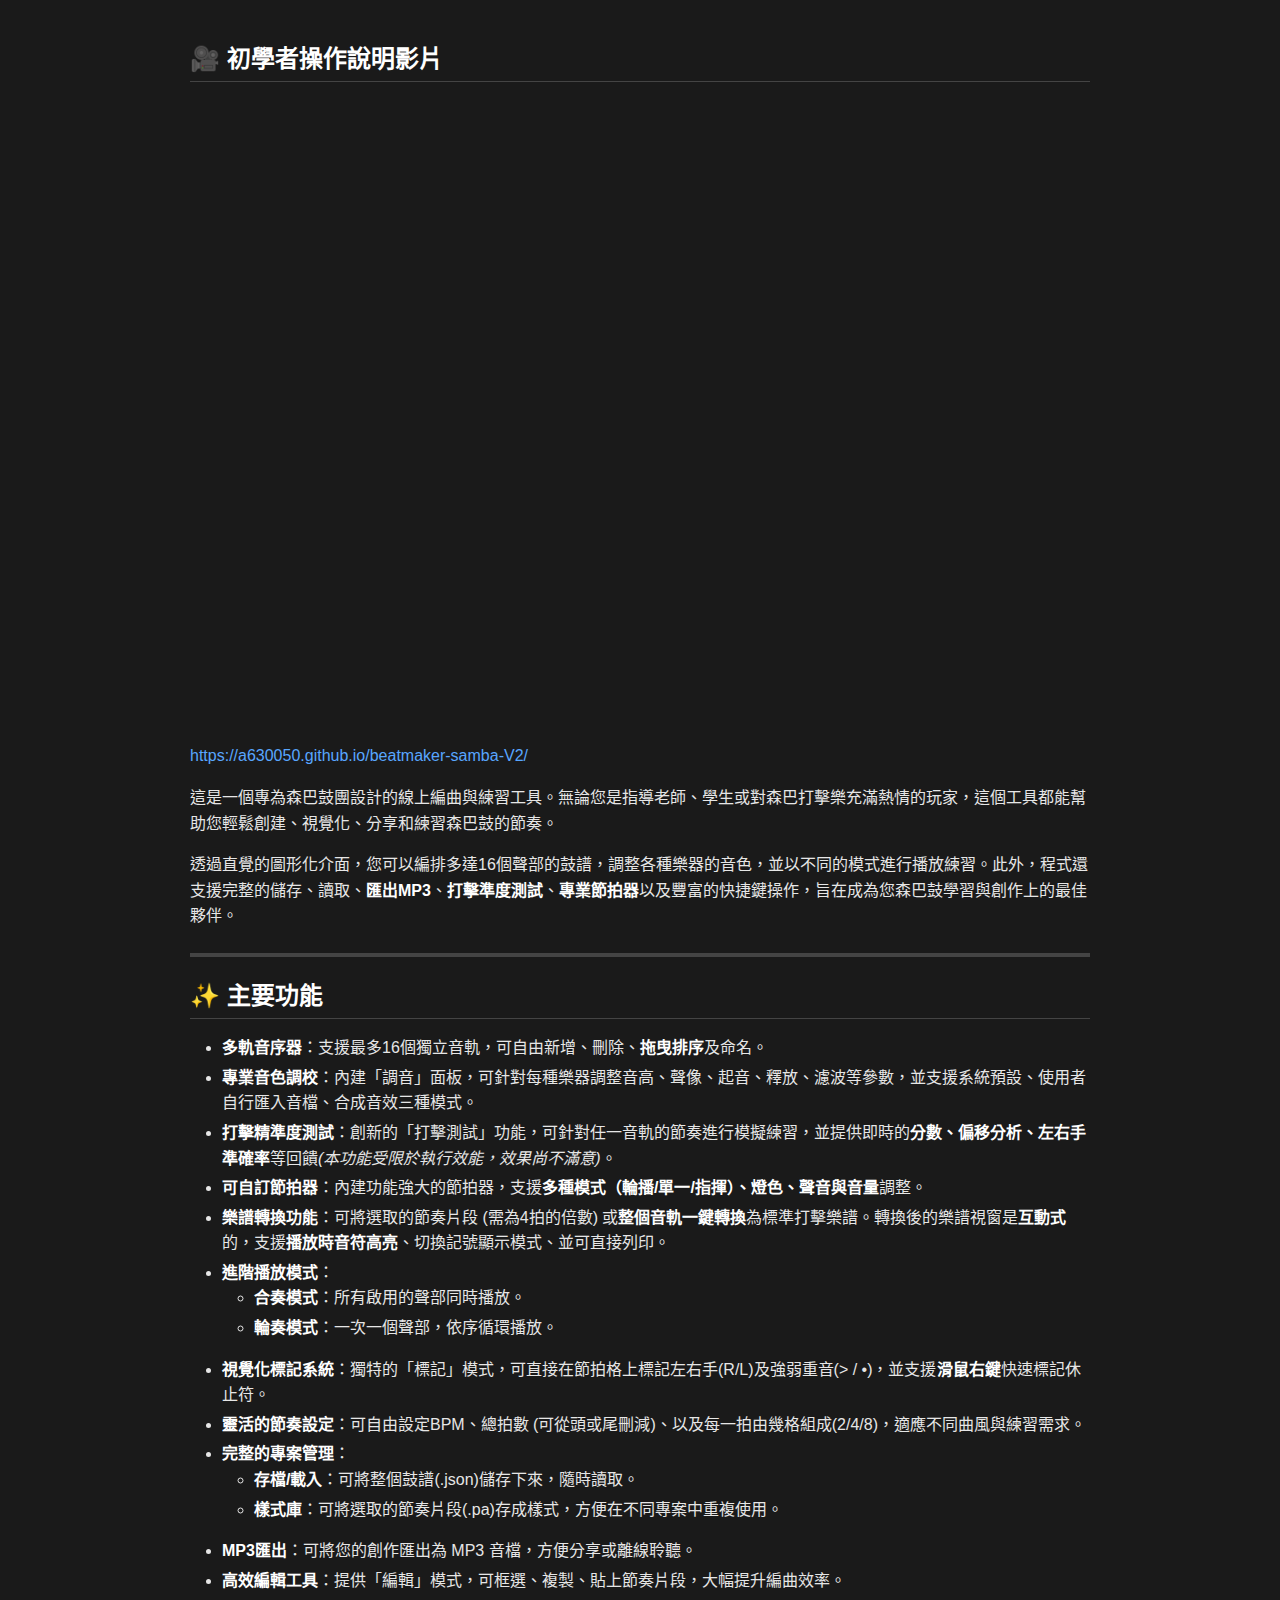
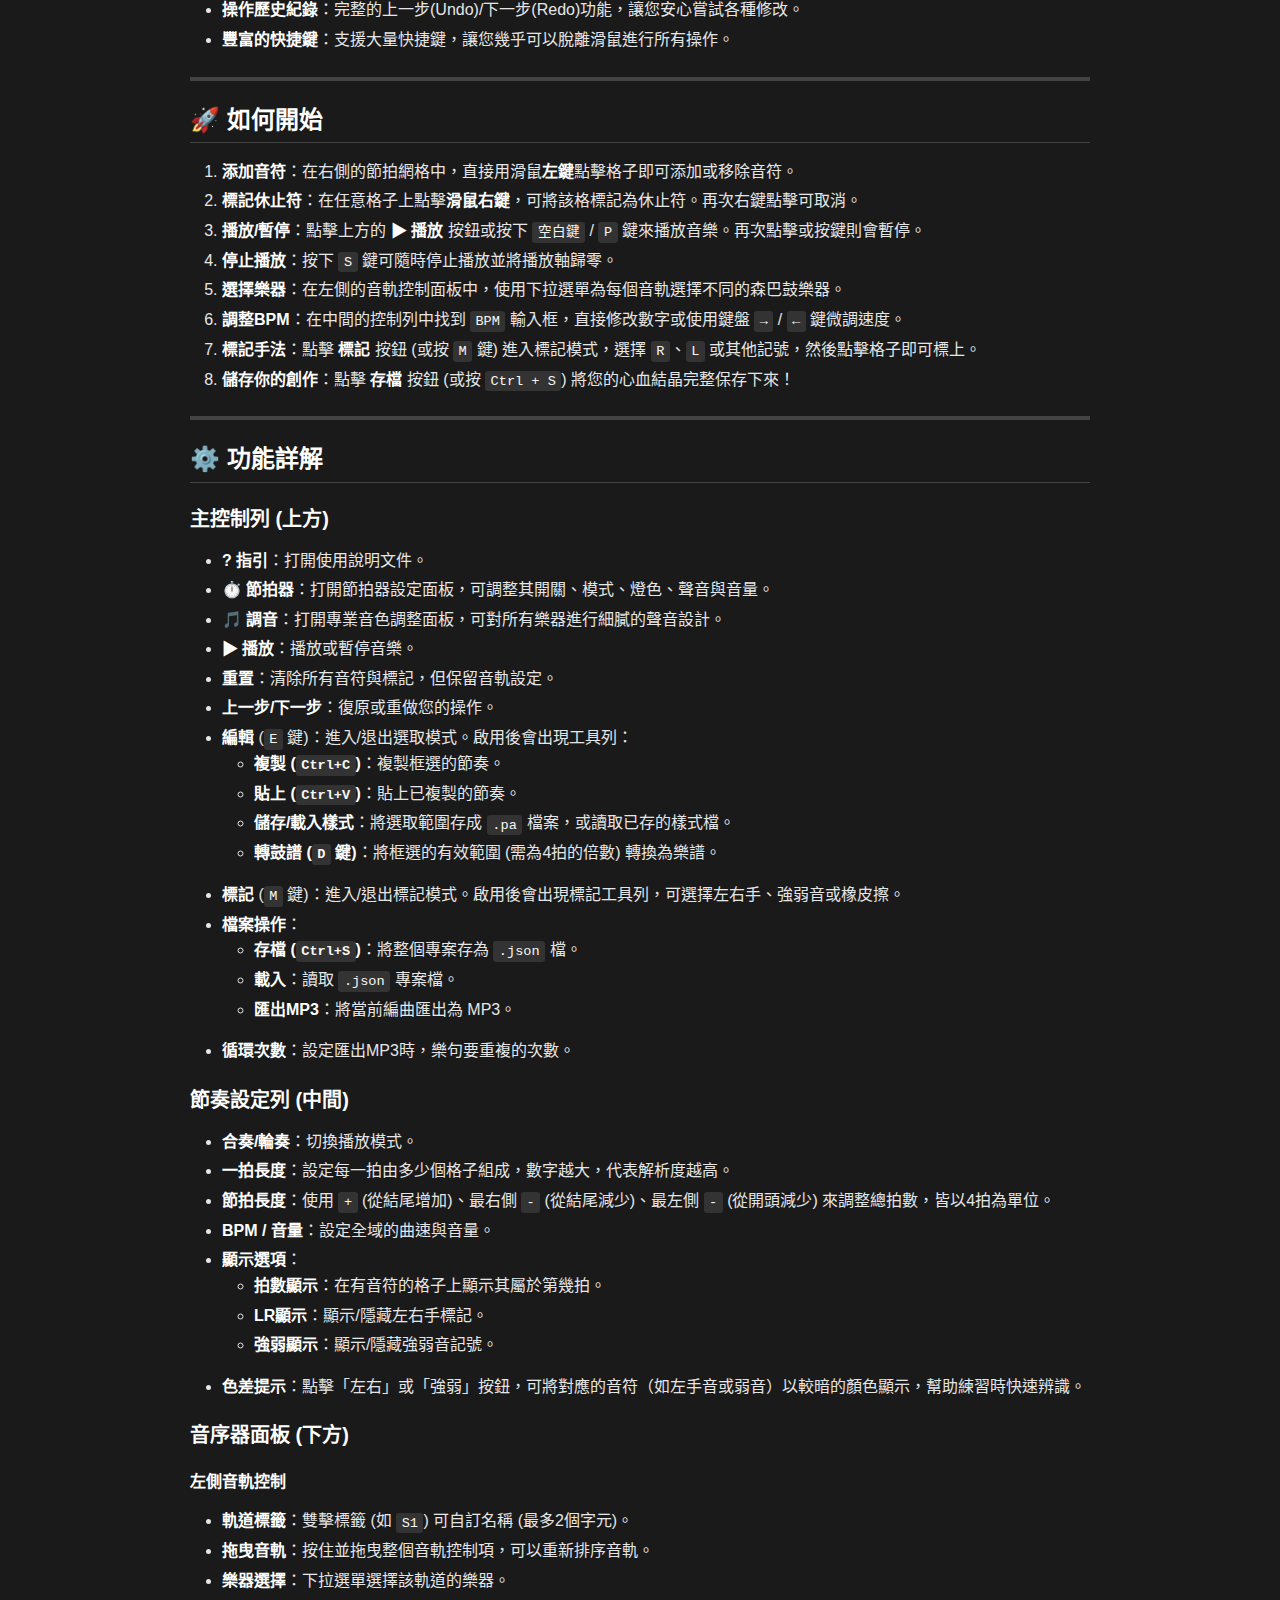
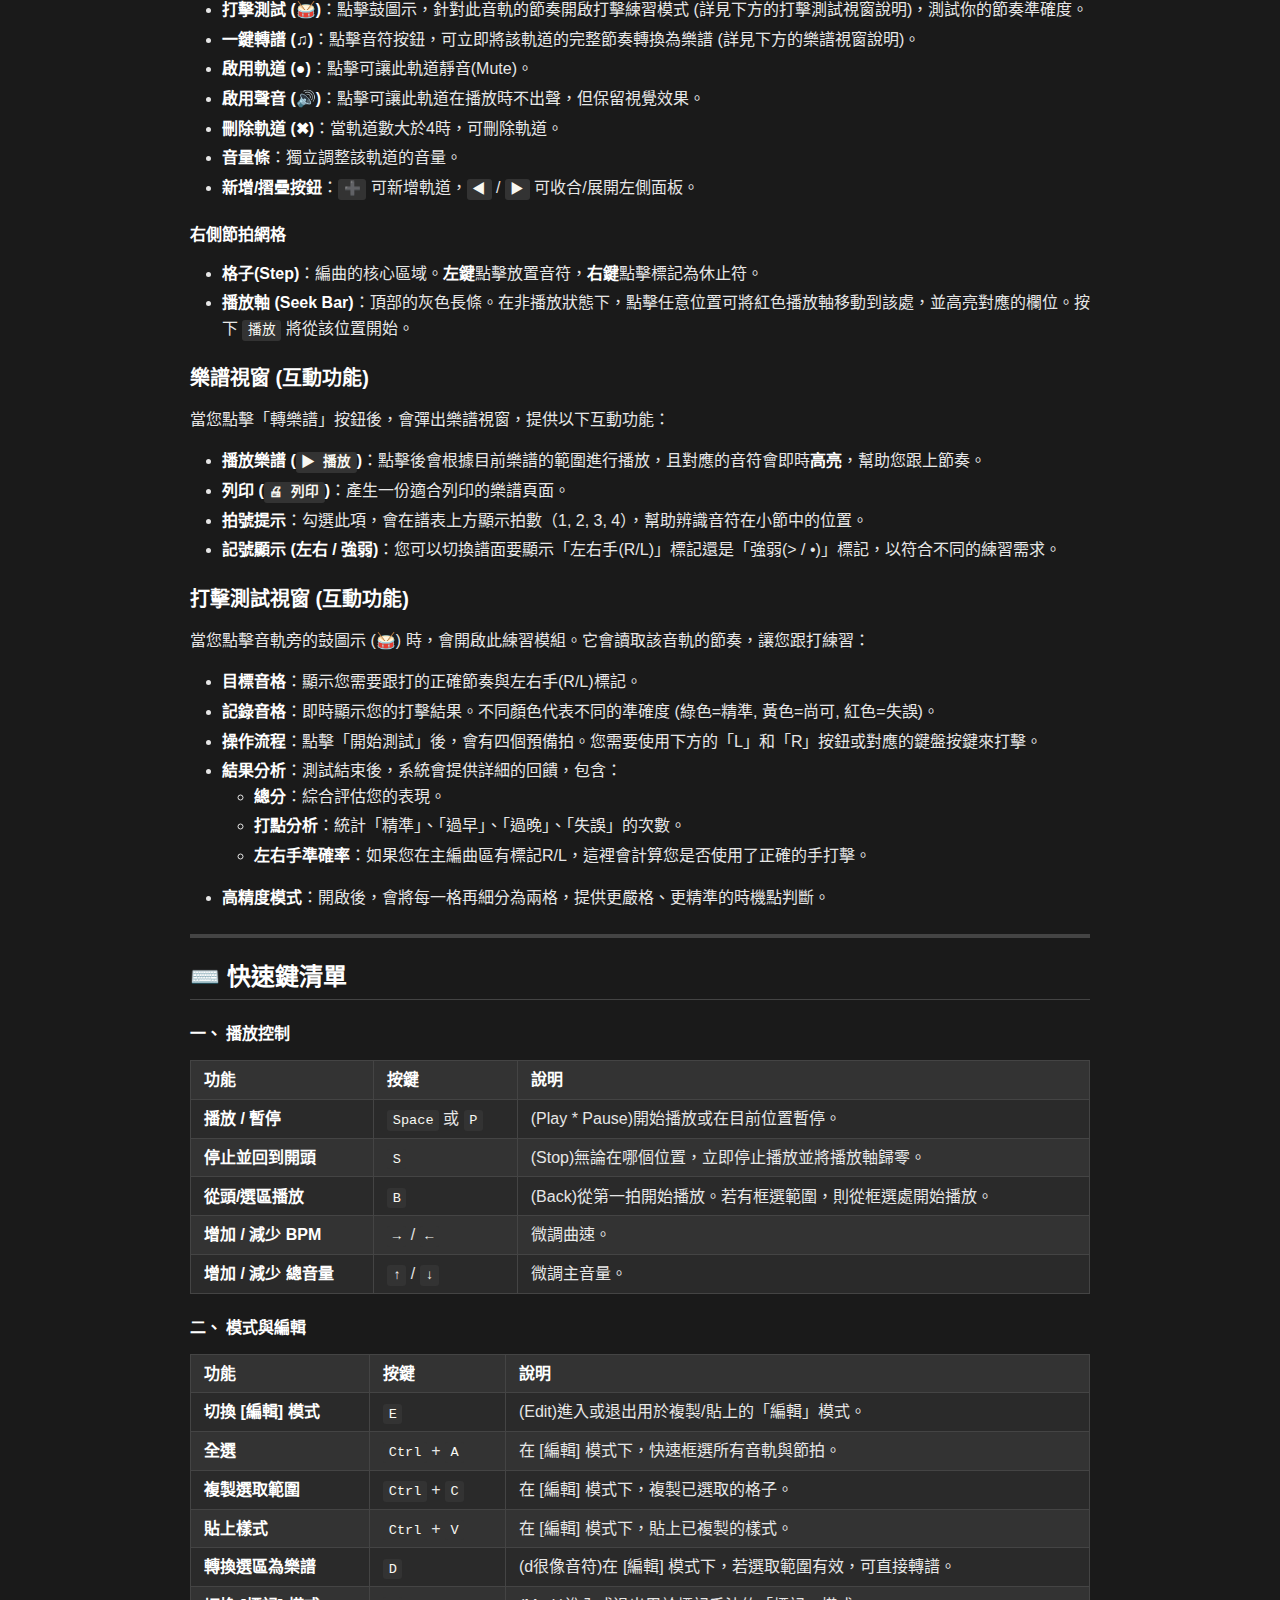
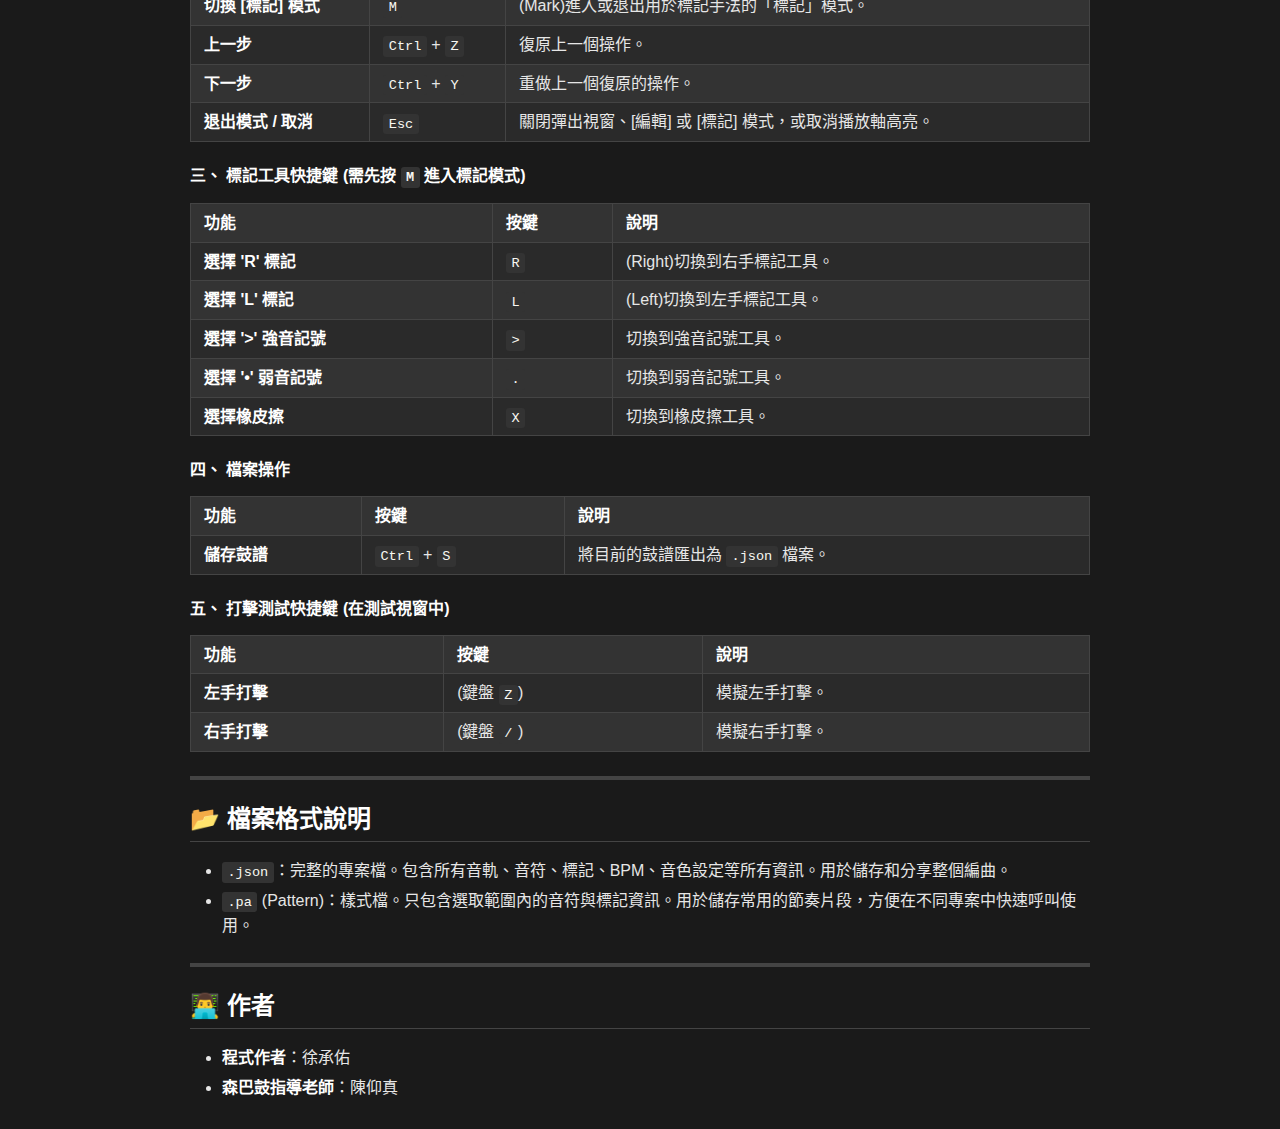
<file: readme-dark.html>
<!DOCTYPE html>
<html lang="zh-TW">
<head>
<meta charset="utf-8">
<meta name="viewport" content="width=device-width, initial-scale=1.0">
<title>Samba Beatmaker - 森巴鼓團練習程式使用說明</title>
<style>
body {
    font-family: -apple-system, BlinkMacSystemFont, "Segoe UI", Helvetica, Arial, sans-serif;
    line-height: 1.6;
    color: #e6e6e6;
    background-color: #1a1a1a;
    margin: 0;
    padding: 20px;
}
.container {
    max-width: 900px;
    margin: 0 auto;
    padding: 0 15px;
}
.markdown-body {
    font-size: 16px;
    line-height: 1.6;
    color: #e6e6e6;
}
.markdown-body h1,
.markdown-body h2,
.markdown-body h3,
.markdown-body h4,
.markdown-body h5,
.markdown-body h6 {
    margin-top: 24px;
    margin-bottom: 16px;
    font-weight: 600;
    line-height: 1.25;
    color: #ffffff;
}
.markdown-body h1 {
    font-size: 2em;
    border-bottom: 1px solid #444;
    padding-bottom: 0.3em;
}
.markdown-body h2 {
    font-size: 1.5em;
    border-bottom: 1px solid #444;
    padding-bottom: 0.3em;
}
.markdown-body h3 { font-size: 1.25em; }
.markdown-body p,
.markdown-body blockquote,
.markdown-body ul,
.markdown-body ol,
.markdown-body dl,
.markdown-body table,
.markdown-body pre {
    margin-top: 0;
    margin-bottom: 16px;
}
.markdown-body ul,
.markdown-body ol { padding-left: 2em; }
.markdown-body li { margin-bottom: 0.25em; }
.markdown-body blockquote {
    padding: 0 1em;
    color: #999;
    border-left: 0.25em solid #555;
    background-color: #2a2a2a;
}
.markdown-body code {
    padding: 0.2em 0.4em;
    font-size: 85%;
    background-color: #333;
    color: #f8f8f2;
    border-radius: 3px;
}
.markdown-body pre {
    padding: 16px;
    overflow: auto;
    font-size: 85%;
    line-height: 1.45;
    background-color: #2a2a2a;
    border-radius: 3px;
    border: 1px solid #444;
}
.markdown-body table {
    border-collapse: collapse;
    width: 100%;
    background-color: #2a2a2a;
    border: 1px solid #444;
}
.markdown-body table th,
.markdown-body table td {
    padding: 6px 13px;
    border: 1px solid #444;
}
.markdown-body table th {
    background-color: #333;
    color: #fff;
}
.markdown-body table tr:nth-child(2n) { background-color: #333; }
.markdown-body strong { font-weight: 600; color: #fff; }
.markdown-body a { color: #58a6ff; text-decoration: none; }
.markdown-body a:hover { text-decoration: underline; color: #79c0ff; }
.markdown-body hr {
    height: 0.25em;
    margin: 24px 0;
    background-color: #444;
    border: 0;
}
@media (max-width: 767px) {
    body { padding: 10px; }
    .markdown-body h1 { font-size: 1.6em; }
    .markdown-body h2 { font-size: 1.4em; }
    .markdown-body h3 { font-size: 1.125em; }
}
</style>
</head>
<body>
<div class="container">
<div class="markdown-body">

<h2>🎥 初學者操作說明影片</h2>
<iframe width="560" height="315" src="https://www.youtube.com/embed/SbixwdYW0jw?si=3egUnIuagEBTbFnm" title="YouTube video player" frameborder="0" allow="accelerometer; autoplay; clipboard-write; encrypted-media; gyroscope; picture-in-picture; web-share" referrerpolicy="strict-origin-when-cross-origin" allowfullscreen></iframe>
<iframe width="560" height="315" src="https://www.youtube.com/embed/-xTEVoTtQE0?si=WV-bxIPHYIHbdDQf" title="YouTube video player" frameborder="0" allow="accelerometer; autoplay; clipboard-write; encrypted-media; gyroscope; picture-in-picture; web-share" referrerpolicy="strict-origin-when-cross-origin" allowfullscreen></iframe>

<p><a href="https://a630050.github.io/beatmaker-samba-V2/">https://a630050.github.io/beatmaker-samba-V2/</a></p>
<p>這是一個專為森巴鼓團設計的線上編曲與練習工具。無論您是指導老師、學生或對森巴打擊樂充滿熱情的玩家，這個工具都能幫助您輕鬆創建、視覺化、分享和練習森巴鼓的節奏。</p>
<p>透過直覺的圖形化介面，您可以編排多達16個聲部的鼓譜，調整各種樂器的音色，並以不同的模式進行播放練習。此外，程式還支援完整的儲存、讀取、<strong>匯出MP3</strong>、<strong>打擊準度測試</strong>、<strong>專業節拍器</strong>以及豐富的快捷鍵操作，旨在成為您森巴鼓學習與創作上的最佳夥伴。</p>
<hr />
<h2>✨ 主要功能</h2>
<ul>
<li><strong>多軌音序器</strong>：支援最多16個獨立音軌，可自由新增、刪除、<strong>拖曳排序</strong>及命名。</li>
<li><strong>專業音色調校</strong>：內建「調音」面板，可針對每種樂器調整音高、聲像、起音、釋放、濾波等參數，並支援系統預設、使用者自行匯入音檔、合成音效三種模式。</li>
<li><strong>打擊精準度測試</strong>：創新的「打擊測試」功能，可針對任一音軌的節奏進行模擬練習，並提供即時的<strong>分數、偏移分析、左右手準確率</strong>等回饋<em>(本功能受限於執行效能，效果尚不滿意)</em>。</li>
<li><strong>可自訂節拍器</strong>：內建功能強大的節拍器，支援<strong>多種模式（輪播/單一/指揮）、燈色、聲音與音量</strong>調整。</li>
<li><strong>樂譜轉換功能</strong>：可將選取的節奏片段 (需為4拍的倍數) 或<strong>整個音軌一鍵轉換</strong>為標準打擊樂譜。轉換後的樂譜視窗是<strong>互動式</strong>的，支援<strong>播放時音符高亮</strong>、切換記號顯示模式、並可直接列印。</li>
<li><strong>進階播放模式</strong>：
<ul>
<li><strong>合奏模式</strong>：所有啟用的聲部同時播放。</li>
<li><strong>輪奏模式</strong>：一次一個聲部，依序循環播放。</li>
</ul>
</li>
<li><strong>視覺化標記系統</strong>：獨特的「標記」模式，可直接在節拍格上標記左右手(R/L)及強弱重音(&gt; / •)，並支援<strong>滑鼠右鍵</strong>快速標記休止符。</li>
<li><strong>靈活的節奏設定</strong>：可自由設定BPM、總拍數 (可從頭或尾刪減)、以及每一拍由幾格組成(2/4/8)，適應不同曲風與練習需求。</li>
<li><strong>完整的專案管理</strong>：
<ul>
<li><strong>存檔/載入</strong>：可將整個鼓譜(.json)儲存下來，隨時讀取。</li>
<li><strong>樣式庫</strong>：可將選取的節奏片段(.pa)存成樣式，方便在不同專案中重複使用。</li>
</ul>
</li>
<li><strong>MP3匯出</strong>：可將您的創作匯出為 MP3 音檔，方便分享或離線聆聽。</li>
<li><strong>高效編輯工具</strong>：提供「編輯」模式，可框選、複製、貼上節奏片段，大幅提升編曲效率。</li>
<li><strong>操作歷史紀錄</strong>：完整的上一步(Undo)/下一步(Redo)功能，讓您安心嘗試各種修改。</li>
<li><strong>豐富的快捷鍵</strong>：支援大量快捷鍵，讓您幾乎可以脫離滑鼠進行所有操作。</li>
</ul>
<hr />
<h2>🚀 如何開始</h2>
<ol>
<li><strong>添加音符</strong>：在右側的節拍網格中，直接用滑鼠<strong>左鍵</strong>點擊格子即可添加或移除音符。</li>
<li><strong>標記休止符</strong>：在任意格子上點擊<strong>滑鼠右鍵</strong>，可將該格標記為休止符。再次右鍵點擊可取消。</li>
<li><strong>播放/暫停</strong>：點擊上方的 <strong>▶ 播放</strong> 按鈕或按下 <code>空白鍵</code> / <code>P</code> 鍵來播放音樂。再次點擊或按鍵則會暫停。</li>
<li><strong>停止播放</strong>：按下 <code>S</code> 鍵可隨時停止播放並將播放軸歸零。</li>
<li><strong>選擇樂器</strong>：在左側的音軌控制面板中，使用下拉選單為每個音軌選擇不同的森巴鼓樂器。</li>
<li><strong>調整BPM</strong>：在中間的控制列中找到 <code>BPM</code> 輸入框，直接修改數字或使用鍵盤 <code>→</code> / <code>←</code> 鍵微調速度。</li>
<li><strong>標記手法</strong>：點擊 <strong>標記</strong> 按鈕 (或按 <code>M</code> 鍵) 進入標記模式，選擇 <code>R</code>、<code>L</code> 或其他記號，然後點擊格子即可標上。</li>
<li><strong>儲存你的創作</strong>：點擊 <strong>存檔</strong> 按鈕 (或按 <code>Ctrl + S</code>) 將您的心血結晶完整保存下來！</li>
</ol>
<hr />
<h2>⚙️ 功能詳解</h2>
<h3>主控制列 (上方)</h3>
<ul>
<li><strong>? 指引</strong>：打開使用說明文件。</li>
<li><strong>⏱️ 節拍器</strong>：打開節拍器設定面板，可調整其開關、模式、燈色、聲音與音量。</li>
<li><strong>🎵 調音</strong>：打開專業音色調整面板，可對所有樂器進行細膩的聲音設計。</li>
<li><strong>▶ 播放</strong>：播放或暫停音樂。</li>
<li><strong>重置</strong>：清除所有音符與標記，但保留音軌設定。</li>
<li><strong>上一步/下一步</strong>：復原或重做您的操作。</li>
<li><strong>編輯</strong> (<code>E</code> 鍵)：進入/退出選取模式。啟用後會出現工具列：
<ul>
<li><strong>複製 (<code>Ctrl+C</code>)</strong>：複製框選的節奏。</li>
<li><strong>貼上 (<code>Ctrl+V</code>)</strong>：貼上已複製的節奏。</li>
<li><strong>儲存/載入樣式</strong>：將選取範圍存成 <code>.pa</code> 檔案，或讀取已存的樣式檔。</li>
<li><strong>轉鼓譜 (<code>D</code> 鍵)</strong>：將框選的有效範圍 (需為4拍的倍數) 轉換為樂譜。</li>
</ul>
</li>
<li><strong>標記</strong> (<code>M</code> 鍵)：進入/退出標記模式。啟用後會出現標記工具列，可選擇左右手、強弱音或橡皮擦。</li>
<li><strong>檔案操作</strong>：
<ul>
<li><strong>存檔 (<code>Ctrl+S</code>)</strong>：將整個專案存為 <code>.json</code> 檔。</li>
<li><strong>載入</strong>：讀取 <code>.json</code> 專案檔。</li>
<li><strong>匯出MP3</strong>：將當前編曲匯出為 MP3。</li>
</ul>
</li>
<li><strong>循環次數</strong>：設定匯出MP3時，樂句要重複的次數。</li>
</ul>
<h3>節奏設定列 (中間)</h3>
<ul>
<li><strong>合奏/輪奏</strong>：切換播放模式。</li>
<li><strong>一拍長度</strong>：設定每一拍由多少個格子組成，數字越大，代表解析度越高。</li>
<li><strong>節拍長度</strong>：使用 <code>+</code> (從結尾增加)、最右側 <code>-</code> (從結尾減少)、最左側 <code>-</code> (從開頭減少) 來調整總拍數，皆以4拍為單位。</li>
<li><strong>BPM / 音量</strong>：設定全域的曲速與音量。</li>
<li><strong>顯示選項</strong>：
<ul>
<li><strong>拍數顯示</strong>：在有音符的格子上顯示其屬於第幾拍。</li>
<li><strong>LR顯示</strong>：顯示/隱藏左右手標記。</li>
<li><strong>強弱顯示</strong>：顯示/隱藏強弱音記號。</li>
</ul>
</li>
<li><strong>色差提示</strong>：點擊「左右」或「強弱」按鈕，可將對應的音符（如左手音或弱音）以較暗的顏色顯示，幫助練習時快速辨識。</li>
</ul>
<h3>音序器面板 (下方)</h3>
<h4>左側音軌控制</h4>
<ul>
<li><strong>軌道標籤</strong>：雙擊標籤 (如 <code>S1</code>) 可自訂名稱 (最多2個字元)。</li>
<li><strong>拖曳音軌</strong>：按住並拖曳整個音軌控制項，可以重新排序音軌。</li>
<li><strong>樂器選擇</strong>：下拉選單選擇該軌道的樂器。</li>
<li><strong>打擊測試 (🥁)</strong>：點擊鼓圖示，針對此音軌的節奏開啟打擊練習模式 (詳見下方的打擊測試視窗說明)，測試你的節奏準確度。</li>
<li><strong>一鍵轉譜 (♫)</strong>：點擊音符按鈕，可立即將該軌道的完整節奏轉換為樂譜 (詳見下方的樂譜視窗說明)。</li>
<li><strong>啟用軌道 (●)</strong>：點擊可讓此軌道靜音(Mute)。</li>
<li><strong>啟用聲音 (🔊)</strong>：點擊可讓此軌道在播放時不出聲，但保留視覺效果。</li>
<li><strong>刪除軌道 (✖)</strong>：當軌道數大於4時，可刪除軌道。</li>
<li><strong>音量條</strong>：獨立調整該軌道的音量。</li>
<li><strong>新增/摺疊按鈕</strong>：<code>➕</code> 可新增軌道，<code>◀</code> / <code>▶</code> 可收合/展開左側面板。</li>
</ul>
<h4>右側節拍網格</h4>
<ul>
<li><strong>格子(Step)</strong>：編曲的核心區域。<strong>左鍵</strong>點擊放置音符，<strong>右鍵</strong>點擊標記為休止符。</li>
<li><strong>播放軸 (Seek Bar)</strong>：頂部的灰色長條。在非播放狀態下，點擊任意位置可將紅色播放軸移動到該處，並高亮對應的欄位。按下 <code>播放</code> 將從該位置開始。</li>
</ul>
<h3>樂譜視窗 (互動功能)</h3>
<p>當您點擊「轉樂譜」按鈕後，會彈出樂譜視窗，提供以下互動功能：</p>
<ul>
<li><strong>播放樂譜 (<code>▶ 播放</code>)</strong>：點擊後會根據目前樂譜的範圍進行播放，且對應的音符會即時<strong>高亮</strong>，幫助您跟上節奏。</li>
<li><strong>列印 (<code>🖨 列印</code>)</strong>：產生一份適合列印的樂譜頁面。</li>
<li><strong>拍號提示</strong>：勾選此項，會在譜表上方顯示拍數（1, 2, 3, 4），幫助辨識音符在小節中的位置。</li>
<li><strong>記號顯示 (左右 / 強弱)</strong>：您可以切換譜面要顯示「左右手(R/L)」標記還是「強弱(&gt; / •)」標記，以符合不同的練習需求。</li>
</ul>
<h3>打擊測試視窗 (互動功能)</h3>
<p>當您點擊音軌旁的鼓圖示 (🥁) 時，會開啟此練習模組。它會讀取該音軌的節奏，讓您跟打練習：</p>
<ul>
<li><strong>目標音格</strong>：顯示您需要跟打的正確節奏與左右手(R/L)標記。</li>
<li><strong>記錄音格</strong>：即時顯示您的打擊結果。不同顏色代表不同的準確度 (綠色=精準, 黃色=尚可, 紅色=失誤)。</li>
<li><strong>操作流程</strong>：點擊「開始測試」後，會有四個預備拍。您需要使用下方的「L」和「R」按鈕或對應的鍵盤按鍵來打擊。</li>
<li><strong>結果分析</strong>：測試結束後，系統會提供詳細的回饋，包含：
<ul>
<li><strong>總分</strong>：綜合評估您的表現。</li>
<li><strong>打點分析</strong>：統計「精準」、「過早」、「過晚」、「失誤」的次數。</li>
<li><strong>左右手準確率</strong>：如果您在主編曲區有標記R/L，這裡會計算您是否使用了正確的手打擊。</li>
</ul>
</li>
<li><strong>高精度模式</strong>：開啟後，會將每一格再細分為兩格，提供更嚴格、更精準的時機點判斷。</li>
</ul>
<hr />
<h2>⌨️ 快速鍵清單</h2>
<h4>一、 播放控制</h4>
<table>
<thead>
<tr>
<th style="text-align:left">功能</th>
<th style="text-align:left">按鍵</th>
<th style="text-align:left">說明</th>
</tr>
</thead>
<tbody>
<tr>
<td style="text-align:left"><strong>播放 / 暫停</strong></td>
<td style="text-align:left"><code>Space</code> 或 <code>P</code></td>
<td style="text-align:left">(Play * Pause)開始播放或在目前位置暫停。</td>
</tr>
<tr>
<td style="text-align:left"><strong>停止並回到開頭</strong></td>
<td style="text-align:left"><code>S</code></td>
<td style="text-align:left">(Stop)無論在哪個位置，立即停止播放並將播放軸歸零。</td>
</tr>
<tr>
<td style="text-align:left"><strong>從頭/選區播放</strong></td>
<td style="text-align:left"><code>B</code></td>
<td style="text-align:left">(Back)從第一拍開始播放。若有框選範圍，則從框選處開始播放。</td>
</tr>
<tr>
<td style="text-align:left"><strong>增加 / 減少 BPM</strong></td>
<td style="text-align:left"><code>→</code> / <code>←</code></td>
<td style="text-align:left">微調曲速。</td>
</tr>
<tr>
<td style="text-align:left"><strong>增加 / 減少 總音量</strong></td>
<td style="text-align:left"><code>↑</code> / <code>↓</code></td>
<td style="text-align:left">微調主音量。</td>
</tr>
</tbody>
</table>
<h4>二、 模式與編輯</h4>
<table>
<thead>
<tr>
<th style="text-align:left">功能</th>
<th style="text-align:left">按鍵</th>
<th style="text-align:left">說明</th>
</tr>
</thead>
<tbody>
<tr>
<td style="text-align:left"><strong>切換 [編輯] 模式</strong></td>
<td style="text-align:left"><code>E</code></td>
<td style="text-align:left">(Edit)進入或退出用於複製/貼上的「編輯」模式。</td>
</tr>
<tr>
<td style="text-align:left"><strong>全選</strong></td>
<td style="text-align:left"><code>Ctrl</code> + <code>A</code></td>
<td style="text-align:left">在 [編輯] 模式下，快速框選所有音軌與節拍。</td>
</tr>
<tr>
<td style="text-align:left"><strong>複製選取範圍</strong></td>
<td style="text-align:left"><code>Ctrl</code> + <code>C</code></td>
<td style="text-align:left">在 [編輯] 模式下，複製已選取的格子。</td>
</tr>
<tr>
<td style="text-align:left"><strong>貼上樣式</strong></td>
<td style="text-align:left"><code>Ctrl</code> + <code>V</code></td>
<td style="text-align:left">在 [編輯] 模式下，貼上已複製的樣式。</td>
</tr>
<tr>
<td style="text-align:left"><strong>轉換選區為樂譜</strong></td>
<td style="text-align:left"><code>D</code></td>
<td style="text-align:left">(d很像音符)在 [編輯] 模式下，若選取範圍有效，可直接轉譜。</td>
</tr>
<tr>
<td style="text-align:left"><strong>切換 [標記] 模式</strong></td>
<td style="text-align:left"><code>M</code></td>
<td style="text-align:left">(Mark)進入或退出用於標記手法的「標記」模式。</td>
</tr>
<tr>
<td style="text-align:left"><strong>上一步</strong></td>
<td style="text-align:left"><code>Ctrl</code> + <code>Z</code></td>
<td style="text-align:left">復原上一個操作。</td>
</tr>
<tr>
<td style="text-align:left"><strong>下一步</strong></td>
<td style="text-align:left"><code>Ctrl</code> + <code>Y</code></td>
<td style="text-align:left">重做上一個復原的操作。</td>
</tr>
<tr>
<td style="text-align:left"><strong>退出模式 / 取消</strong></td>
<td style="text-align:left"><code>Esc</code></td>
<td style="text-align:left">關閉彈出視窗、[編輯] 或 [標記] 模式，或取消播放軸高亮。</td>
</tr>
</tbody>
</table>
<h4>三、 標記工具快捷鍵 (需先按 <code>M</code> 進入標記模式)</h4>
<table>
<thead>
<tr>
<th style="text-align:left">功能</th>
<th style="text-align:left">按鍵</th>
<th style="text-align:left">說明</th>
</tr>
</thead>
<tbody>
<tr>
<td style="text-align:left"><strong>選擇 'R' 標記</strong></td>
<td style="text-align:left"><code>R</code></td>
<td style="text-align:left">(Right)切換到右手標記工具。</td>
</tr>
<tr>
<td style="text-align:left"><strong>選擇 'L' 標記</strong></td>
<td style="text-align:left"><code>L</code></td>
<td style="text-align:left">(Left)切換到左手標記工具。</td>
</tr>
<tr>
<td style="text-align:left"><strong>選擇 '&gt;' 強音記號</strong></td>
<td style="text-align:left"><code>&gt;</code></td>
<td style="text-align:left">切換到強音記號工具。</td>
</tr>
<tr>
<td style="text-align:left"><strong>選擇 '•' 弱音記號</strong></td>
<td style="text-align:left"><code>.</code></td>
<td style="text-align:left">切換到弱音記號工具。</td>
</tr>
<tr>
<td style="text-align:left"><strong>選擇橡皮擦</strong></td>
<td style="text-align:left"><code>X</code></td>
<td style="text-align:left">切換到橡皮擦工具。</td>
</tr>
</tbody>
</table>
<h4>四、 檔案操作</h4>
<table>
<thead>
<tr>
<th style="text-align:left">功能</th>
<th style="text-align:left">按鍵</th>
<th style="text-align:left">說明</th>
</tr>
</thead>
<tbody>
<tr>
<td style="text-align:left"><strong>儲存鼓譜</strong></td>
<td style="text-align:left"><code>Ctrl</code> + <code>S</code></td>
<td style="text-align:left">將目前的鼓譜匯出為 <code>.json</code> 檔案。</td>
</tr>
</tbody>
</table>
<h4>五、 打擊測試快捷鍵 (在測試視窗中)</h4>
<table>
<thead>
<tr>
<th style="text-align:left">功能</th>
<th style="text-align:left">按鍵</th>
<th style="text-align:left">說明</th>
</tr>
</thead>
<tbody>
<tr>
<td style="text-align:left"><strong>左手打擊</strong></td>
<td style="text-align:left">(鍵盤 <code>Z</code>)</td>
<td style="text-align:left">模擬左手打擊。</td>
</tr>
<tr>
<td style="text-align:left"><strong>右手打擊</strong></td>
<td style="text-align:left">(鍵盤 <code>/</code>)</td>
<td style="text-align:left">模擬右手打擊。</td>
</tr>
</tbody>
</table>
<hr />
<h2>📂 檔案格式說明</h2>
<ul>
<li><code>.json</code>：完整的專案檔。包含所有音軌、音符、標記、BPM、音色設定等所有資訊。用於儲存和分享整個編曲。</li>
<li><code>.pa</code> (Pattern)：樣式檔。只包含選取範圍內的音符與標記資訊。用於儲存常用的節奏片段，方便在不同專案中快速呼叫使用。</li>
</ul>
<hr />
<h2>👨‍💻 作者</h2>
<ul>
<li><strong>程式作者</strong>：徐承佑</li>
<li><strong>森巴鼓指導老師</strong>：陳仰真</li>
</ul>

</div>
</div>
</body>
</html>
</file>
